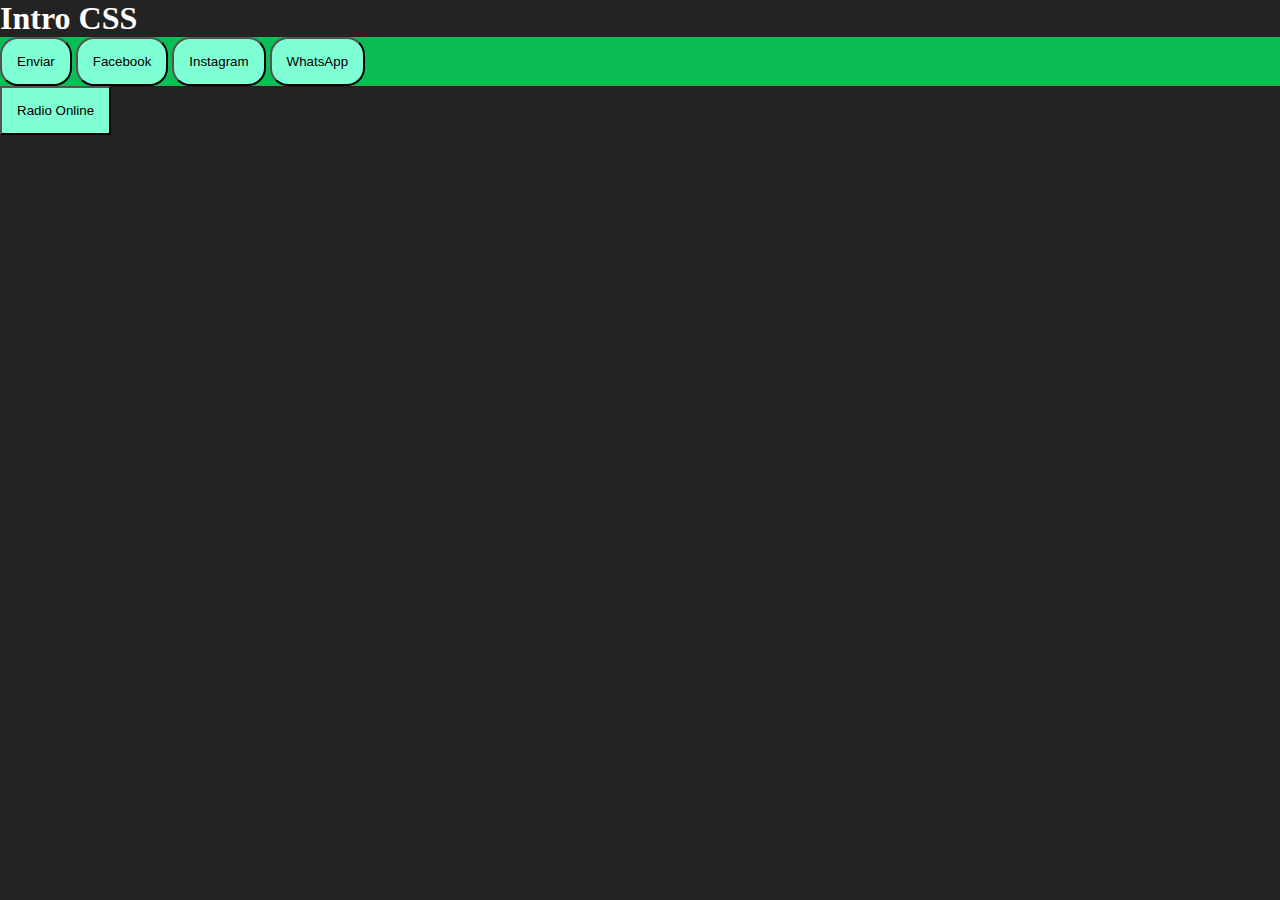
<file: index.html>
<!DOCTYPE html>
<html lang="en">

<head>
    <meta charset="UTF-8">
    <meta name="viewport" content="width=device-width, initial-scale=1.0">
    <link rel="stylesheet" href="style.css">
    <link rel="icon" href="./assets/buscar.png">
    <title>Intro CSS</title>
</head>

<body>
    <h1>Intro CSS</h1>

    <div id="social-icons">
        <button class="btn">Enviar</button>
        <button class="btn">Facebook</button>
        <button class="btn">Instagram</button>
        <button class="btn">WhatsApp</button>
    </div>

    <div>
        <button class="btn">Radio Online</button>
    </div>
</body>

</html>
</file>
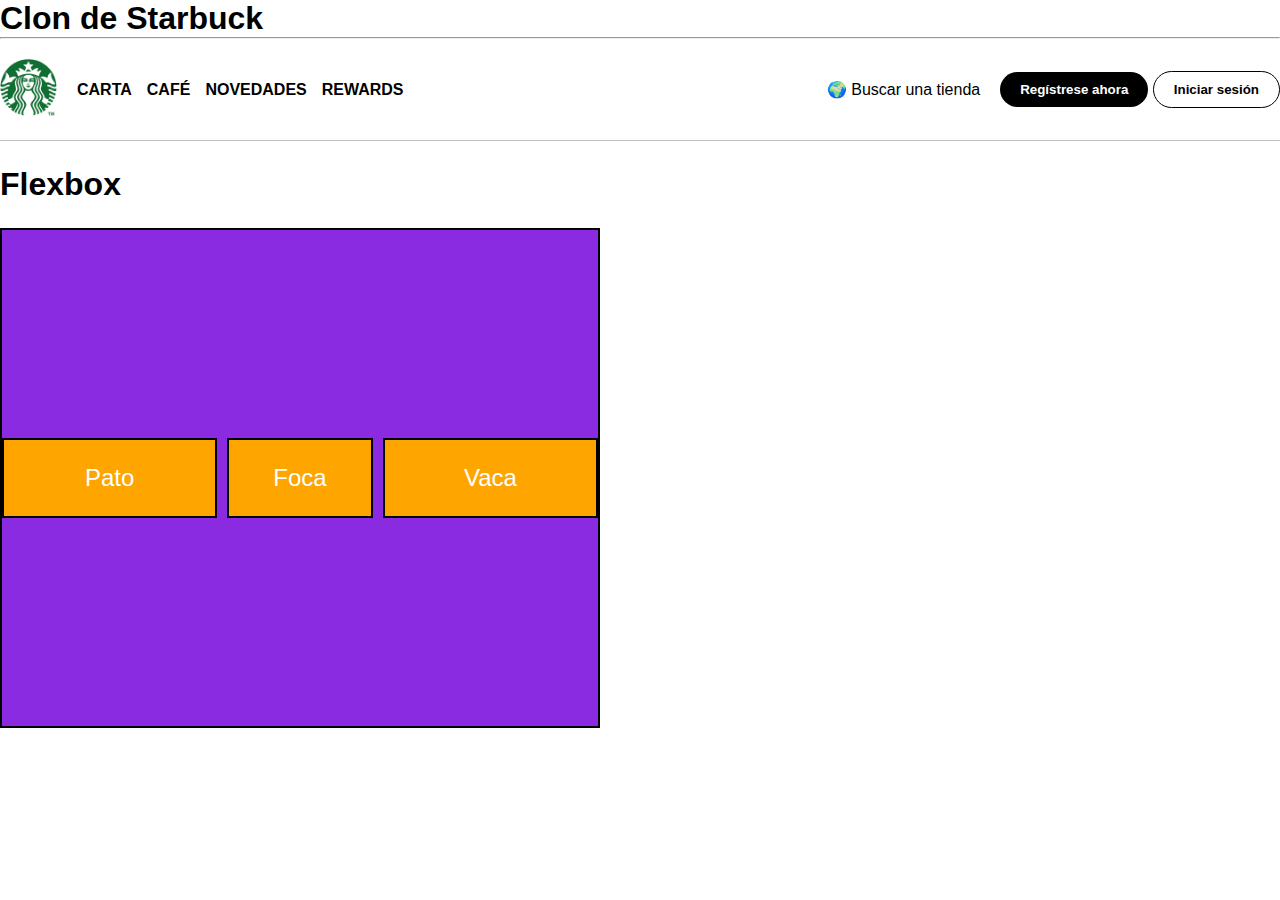
<file: 05-alineacion-con-flexbox/index.html>
<!DOCTYPE html>
<html lang="en">

<head>
    <meta charset="UTF-8">
    <meta name="viewport" content="width=device-width, initial-scale=1.0">
    <title>Document</title>
    <link rel="stylesheet" href="style.css">
</head>

<body>


    <h1>Clon de Starbuck</h1>
    <hr>

    <header>
        <div class="container">
            <div class="header-left">
                <div class="logo">
                    <img src="./assets/logo.webp" alt="" width="57px">
                </div>
                <nav>
                    <a href="...">carta</a>
                    <a href="...">café</a>
                    <a href="...">novedades</a>
                    <a href="...">rewards</a>
                </nav>
            </div>
            <!-- Aquí puede ir un buscador -->
            <div class="header-right">
                <div class="locacion">
                    <a href="">
                        <span>🌍</span>
                        <span>Buscar una tienda</span>
                    </a>

                </div>
                <div class="iniciar">
                    <button class="btn-registro">Regístrese ahora</button>
                    <button class="btn-iniciar">Iniciar sesión</button>
                </div>
            </div>
        </div>

    </header>


    <!-- Conceptos Flexbox -->
    <h1 style="margin: 25px 0">Flexbox</h1>
    <div class="contenedor-flexible">
        <div class="boxy pato">Pato</div>
        <div class="boxy foca">Foca</div>
        <div class="boxy vaca">Vaca</div>
        <!-- <div class="boxy perro">Perro</div> -->
    </div>

</body>

</html>
</file>
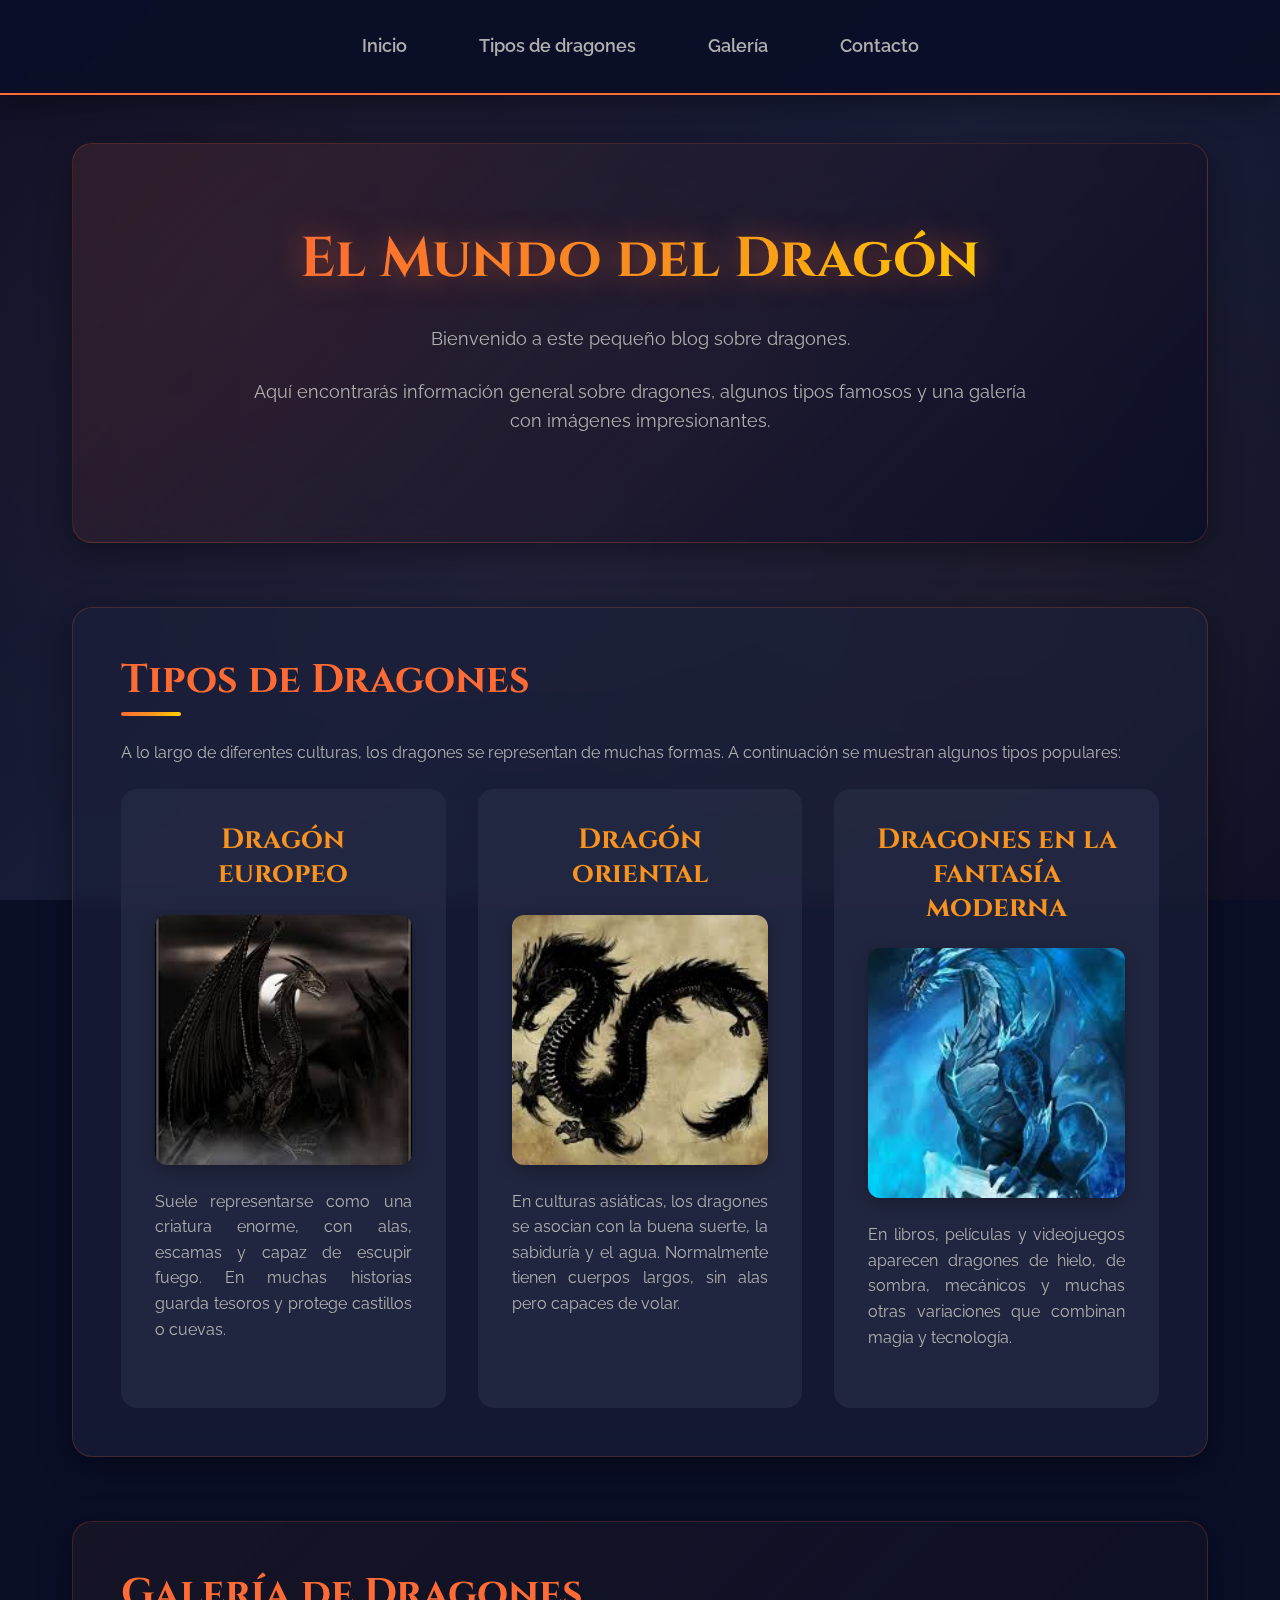
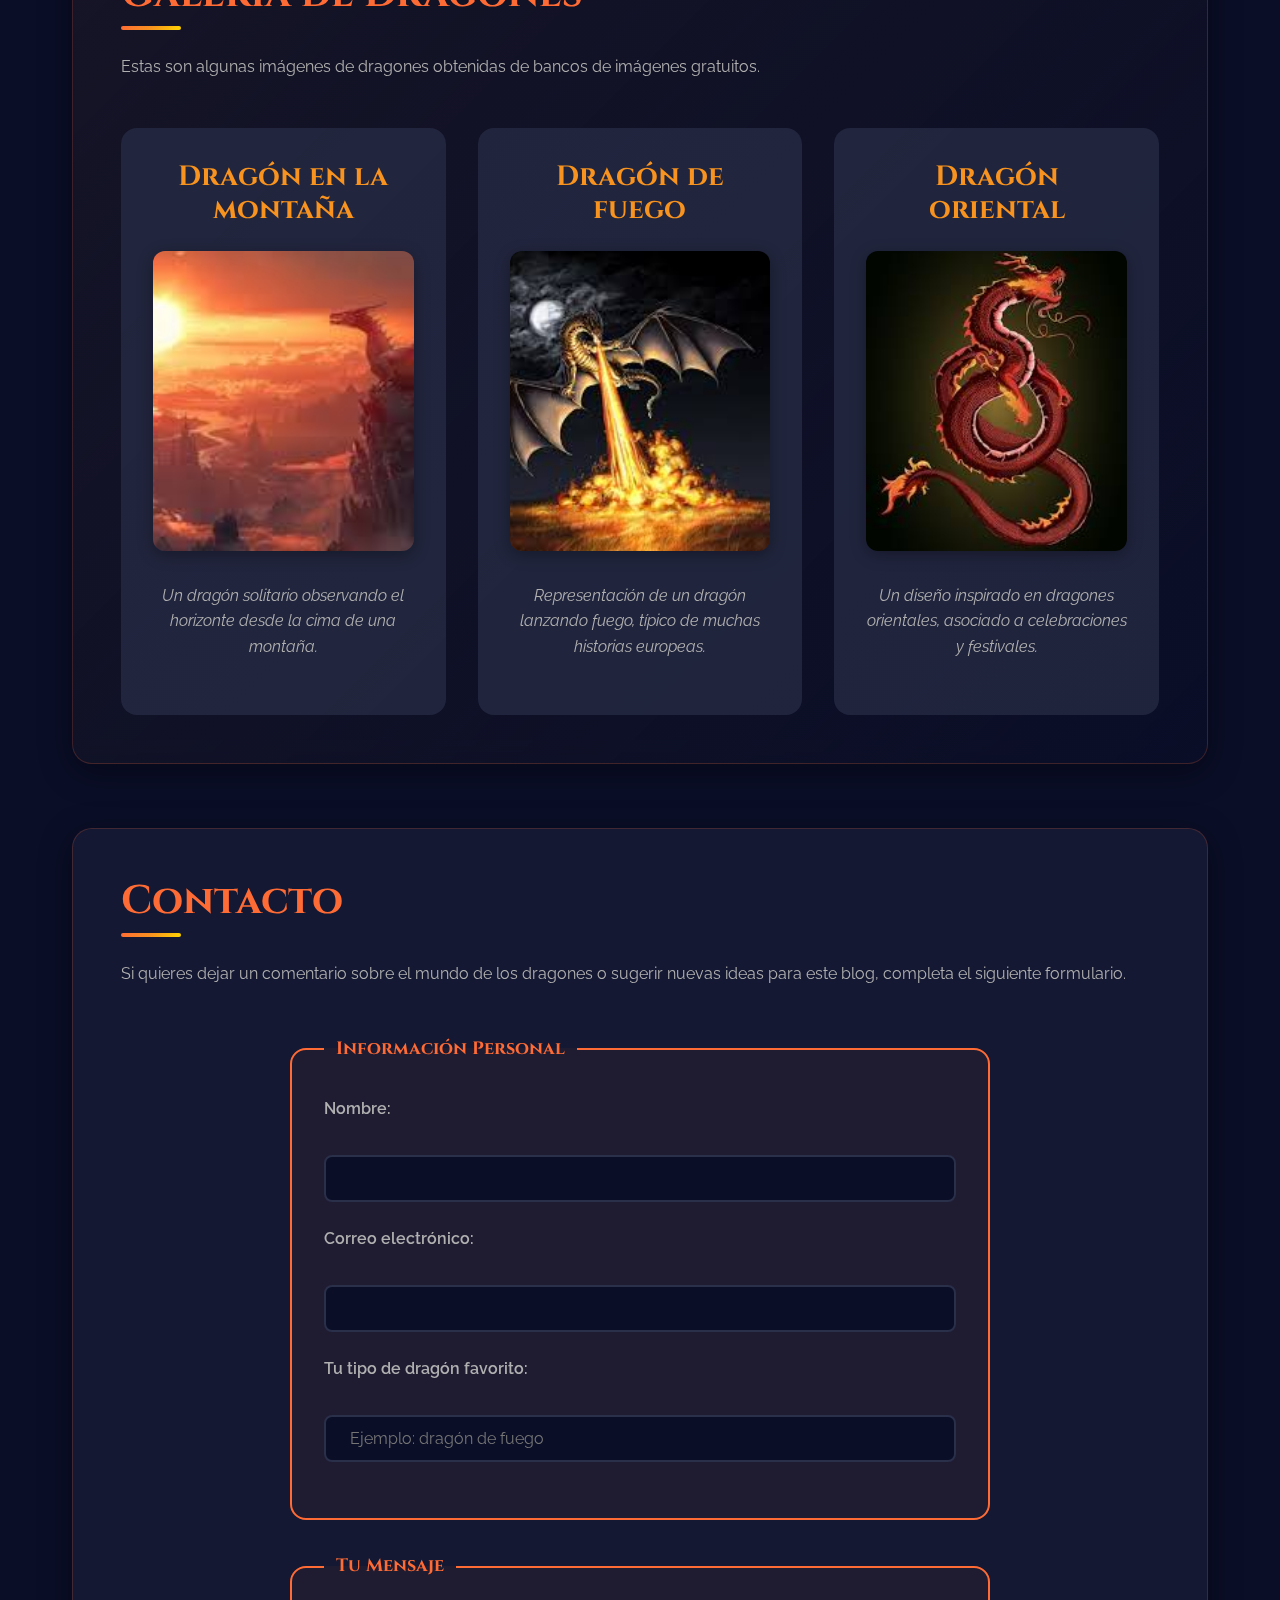
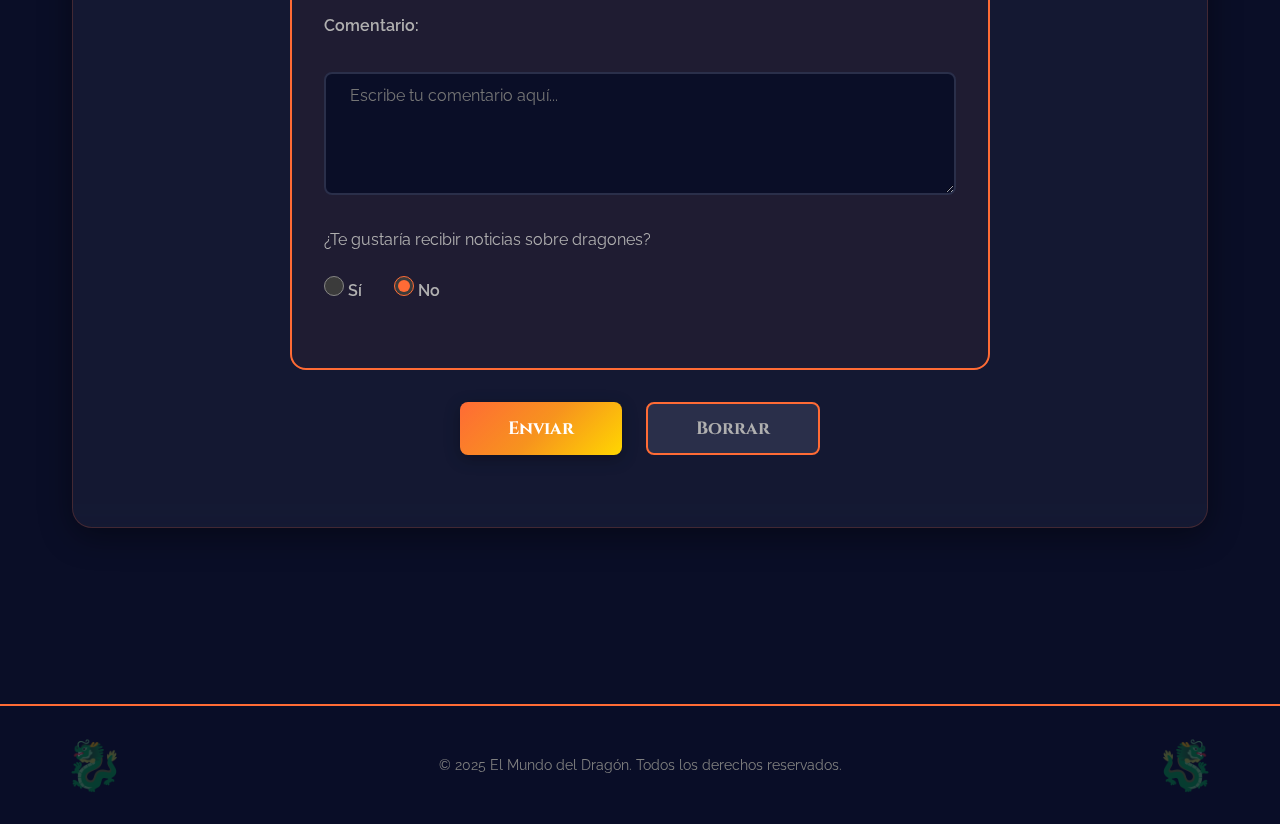
<file: proyecto-final-css/index.html>
<!DOCTYPE html>
<html lang="es">

<head>
    <meta charset="UTF-8">
    <meta name="viewport" content="width=device-width, initial-scale=1.0">
    <meta name="description"
        content="Descubre el fascinante mundo de los dragones: tipos, historia, galería de imágenes y mucho más. Un viaje épico por la mitología de estas criaturas legendarias.">
    <meta name="keywords"
        content="dragones, mitología, fantasía, dragón europeo, dragón oriental, criaturas legendarias">
    <meta name="author" content="El Mundo del Dragón">
    <title>El Mundo del Dragón - Mitología y Fantasía</title>
    <link rel="preconnect" href="https://fonts.googleapis.com">
    <link rel="preconnect" href="https://fonts.gstatic.com" crossorigin>
    <link
        href="https://fonts.googleapis.com/css2?family=Cinzel:wght@400;700;900&family=Raleway:wght@300;400;600;700&display=swap"
        rel="stylesheet">
    <link rel="stylesheet" href="styles.css">
</head>

<body>

    <!-- Navegación principal -->
    <header>
        <nav>
            <a href="#inicio"><span>Inicio</span></a>
            <a href="#tipos"><span>Tipos de dragones</span></a>
            <a href="#galeria"><span>Galería</span></a>
            <a href="#contacto"><span>Contacto</span></a>
        </nav>
    </header>


    <!-- Contenido principal -->
    <main>

        <!-- Sección Inicio -->
        <section id="inicio">
            <h1>El Mundo del Dragón</h1>
            <p>
                Bienvenido a este pequeño blog sobre dragones.
            </p>
            <p>
                Aquí encontrarás información general sobre dragones,
                algunos tipos famosos y una galería con imágenes impresionantes.
            </p>
        </section>


        <!-- Sección Tipos de dragones -->
        <section id="tipos">
            <h2>Tipos de Dragones</h2>
            <p>
                A lo largo de diferentes culturas, los dragones se representan de muchas formas.
                A continuación se muestran algunos tipos populares:
            </p>

            <ul>
                <li>
                    <h3>Dragón europeo</h3>
                    <img src="img/dragonEuropeo.jfif" alt="Dragon Europeo">
                    <p>
                        Suele representarse como una criatura enorme, con alas, escamas y capaz de escupir fuego.
                        En muchas historias guarda tesoros y protege castillos o cuevas.
                    </p>
                </li>
                <li>
                    <h3>Dragón oriental</h3>
                    <img src="img/dragon_oriental.jfif" alt="Dragon Oriental ">
                    <p>
                        En culturas asiáticas, los dragones se asocian con la buena suerte, la sabiduría y el agua.
                        Normalmente tienen cuerpos largos, sin alas pero capaces de volar.
                    </p>
                </li>
                <li>
                    <h3>Dragones en la fantasía moderna</h3>
                    <img src="img/dragonHielo.jfif" alt="Dragon de hielo">
                    <p>
                        En libros, películas y videojuegos aparecen dragones de hielo, de sombra, mecánicos y muchas
                        otras variaciones que combinan magia y tecnología.
                    </p>
                </li>
            </ul>
        </section>

        <!-- Sección Galería con imágenes -->
        <section id="galeria">
            <h2>Galería de Dragones</h2>
            <p>
                Estas son algunas imágenes de dragones obtenidas de bancos de imágenes gratuitos.
            </p>

            <div class="gallery-grid">
                <div class="gallery-item">
                    <h3>Dragón en la montaña</h3>
                    <img src="img/dragonMontaña.jfif" alt="Ilustración de un dragón sobre una montaña">
                    <p>
                        <em>Un dragón solitario observando el horizonte desde la cima de una montaña.</em>
                    </p>
                </div>

                <div class="gallery-item">
                    <h3>Dragón de fuego</h3>
                    <img src="img/dragon_fuego.jfif" alt="Dragón escupiendo fuego">
                    <p>
                        <em>Representación de un dragón lanzando fuego, típico de muchas historias europeas.</em>
                    </p>
                </div>

                <div class="gallery-item">
                    <h3>Dragón oriental</h3>
                    <img src="img/dragon_oriental1.jfif" alt="Dragón oriental en estilo artístico">
                    <p>
                        <em>Un diseño inspirado en dragones orientales, asociado a celebraciones y festivales.</em>
                    </p>
                </div>
            </div>
        </section>

        <!-- Sección Contacto con formulario -->
        <section id="contacto">
            <h2>Contacto</h2>
            <p>
                Si quieres dejar un comentario sobre el mundo de los dragones o sugerir nuevas ideas
                para este blog, completa el siguiente formulario.
            </p>

            <form action="#" method="post">
                <fieldset>
                    <legend>Información Personal</legend>
                    <p>
                        <label for="nombre">Nombre:</label><br>
                        <input type="text" id="nombre" name="nombre" required>
                    </p>

                    <p>
                        <label for="email">Correo electrónico:</label><br>
                        <input type="email" id="email" name="email" required>
                    </p>

                    <p>
                        <label for="tipo-dragon">Tu tipo de dragón favorito:</label><br>
                        <input type="text" id="tipo-dragon" name="tipo-dragon" placeholder="Ejemplo: dragón de fuego">
                    </p>
                </fieldset>

                <fieldset>
                    <legend>Tu Mensaje</legend>
                    <p>
                        <label for="mensaje">Comentario:</label><br>
                        <textarea id="mensaje" name="mensaje" rows="5" cols="40"
                            placeholder="Escribe tu comentario aquí..."></textarea>
                    </p>

                    <p>¿Te gustaría recibir noticias sobre dragones?</p>
                    <p>
                        <label>
                            <input type="radio" name="boletin" value="si"> Sí
                        </label>

                        <label>
                            <input type="radio" name="boletin" value="no" checked> No
                        </label>
                    </p>
                </fieldset>

                <p>
                    <input type="submit" value="Enviar">

                    <input type="reset" value="Borrar">

                </p>
            </form>

        </section>

    </main>

    <!--Footer -->
    <footer>
        <p>&copy; 2025 El Mundo del Dragón. Todos los derechos reservados.</p>
    </footer>


</body>

</html>
</file>
<file: style.css>
/* Selector general, universal */
* {
    margin: 0;
    padding: 0;
}

/* Selector de etiqueta */
body {
    background-color: #232323;
    color: #fff;
}

/* Selector de clase */
.btn {
    background-color: aquamarine;
    padding: 15px;
}

/* Selector de ID */
#social-icons {
    background-color: rgba(0, 255, 106, 0.705);
}

/* Selectores avanzados */
#social-icons .btn {
    border-radius: 18px;
}

/* Pseudoclase */
.btn:hover {
    background-color: rgb(124, 76, 169);
    color: #fff;
}
</file>
<file: 05-alineacion-con-flexbox/style.css>
* {
    margin: 0;
    padding: 0;
    box-sizing: border-box;
    font-family: sans-serif;
}

/* Clon de Starbucks */
header {
    display: flex;
    justify-content: center;
    padding: 20px 0;
    border-bottom: 1px solid #bdbdbd;
}

.container {
    width: 100%;
    display: flex;
    justify-content: space-between;
    max-width: 1300px;
}

.header-left {
    display: flex;
    align-items: center;
    column-gap: 20px;
}

nav {
    display: flex;
    gap: 15px;
}

.header-left nav a {
    text-transform: uppercase;
    text-decoration: none;
    font-weight: bold;
    color: black;
    transition-duration: .8s;
}

.header-left nav a:hover {
    color: #00754a;
}

.header-right {
    display: flex;
    column-gap: 20px;
    align-items: center;
}

.locacion a {
    text-decoration: none;
    color: black;
    transition-duration: .8s;
}

.locacion a:hover {
    color: #00754a;
}

.btn-registro {
    padding: 10px 20px;
    border-radius: 25px;
    border: none;
    background-color: #000;
    color: #fff;
    font-weight: bold;
    cursor: pointer;
}

.btn-iniciar {
    padding: 10px 20px;
    border-radius: 25px;
    border: 1px solid #000;
    background-color: #fff;
    color: #000000;
    font-weight: bold;
    cursor: pointer;
}


/* Práctica conceptos */

.contenedor-flexible {

    display: flex;
    flex-direction: row;
    justify-content: flex-start;
    align-items: center;
    align-content: flex-start;
    flex-wrap: nowrap;
    gap: 10px;

    background-color: blueviolet;
    border: 2px solid black;
    width: 600px;
    height: 500px;
    color: white;
}

.boxy {
    display: flex;
    justify-content: center;
    align-items: center;

    /* width: 50%; */
    height: 80px;
    background-color: orange;
    border: 2px solid black;
    font-size: 1.5rem;
}

.pato {
    align-self: auto;
    width: 50px;
    width: 40%;
}

.foca {
    align-self: auto;
    width: 40%;
    flex-shrink: 4;
}

/* .perro {
  align-self: auto;
  flex-grow: 1;
} */
.vaca {
    align-self: auto;
    width: 40%;
}
</file>
<file: proyecto-final-css/styles.css>
/* s
1. PROPIEDADES BÁSICAS Y RESET
 */

/* Reset básico */
* {
    margin: 0;
    padding: 0;
    box-sizing: border-box;
}

/* 
2. HERENCIA EN CSS
 */

/* Configuración base - Las propiedades se heredan en cascada */
html {
    font-size: 16px;
    scroll-behavior: smooth;
}

/* HERENCIA: body define propiedades que se heredan a todos los elementos hijos */
body {
    font-family: 'Raleway', sans-serif;
    color: #e0e0e0;
    background: #0a0e27;
    line-height: 1.6;
    overflow-x: hidden;
    position: relative;
}

/* Fondo animado con position y z-index */
body::before {
    content: '';
    position: fixed;
    top: 0;
    left: 0;
    width: 100%;
    height: 100%;
    background: linear-gradient(135deg, #0a0e27 0%, #1a1f3a 50%, #0a0e27 100%);
    z-index: -2;
}

body::after {
    content: '';
    position: fixed;
    top: 0;
    left: 0;
    width: 100%;
    height: 100%;
    background-image:
        radial-gradient(circle at 20% 30%, rgba(255, 107, 53, 0.1) 0%, transparent 50%),
        radial-gradient(circle at 80% 70%, rgba(247, 147, 30, 0.1) 0%, transparent 50%);
    z-index: -1;
    opacity: 0.6;
}

/* HERENCIA: Todos los encabezados heredan la fuente principal */
h1,
h2,
h3,
h4,
h5,
h6 {
    font-family: 'Cinzel', serif;
    font-weight: 700;
    line-height: 1.2;
    margin-bottom: 1.5rem;
    color: #e0e0e0;
}

h1 {
    font-size: 3.5rem;
    background: linear-gradient(135deg, #ff6b35 0%, #f7931e 50%, #ffd700 100%);
    -webkit-background-clip: text;
    -webkit-text-fill-color: transparent;
    background-clip: text;
    text-shadow: 0 0 30px rgba(255, 107, 53, 0.5);
    transition: filter 0.3s ease;
}

h1:hover {
    filter: brightness(1.3);
}

h2 {
    font-size: 2.5rem;
    color: #ff6b35;
    position: relative;
    padding-bottom: 0.75rem;
}

h2::after {
    content: '';
    position: absolute;
    bottom: 0;
    left: 0;
    width: 60px;
    height: 4px;
    background: linear-gradient(135deg, #ff6b35 0%, #f7931e 50%, #ffd700 100%);
    border-radius: 4px;
}

h3 {
    font-size: 1.75rem;
    color: #f7931e;
}

p {
    margin-bottom: 1.5rem;
    color: #b0b0b0;
}

/* 
3. NAVBAR CON FLEXBOX (STICKY POSITION)
*/

header {
    position: sticky;
    top: 0;
    width: 100%;
    background: rgba(10, 14, 39, 0.95);
    backdrop-filter: blur(10px);
    box-shadow: 0 8px 32px rgba(0, 0, 0, 0.4);
    z-index: 1000;
    border-bottom: 2px solid #ff6b35;
}

nav {
    /* FLEXBOX: Alineación horizontal centrada */
    display: flex;
    justify-content: center;
    align-items: center;
    gap: 1.5rem;
    padding: 1.5rem 2rem;
    /* FLEXBOX: Alineación multilínea con wrap */
    flex-wrap: wrap;
    max-width: 1200px;
    margin: 0 auto;
}

nav a {
    color: #b0b0b0;
    text-decoration: none;
    font-weight: 600;
    font-size: 1.125rem;
    padding: 0.5rem 1.5rem;
    border-radius: 8px;
    transition: all 0.3s ease;
    position: relative;
    overflow: hidden;
}

nav a::before {
    content: '';
    position: absolute;
    top: 0;
    left: -100%;
    width: 100%;
    height: 100%;
    background: linear-gradient(135deg, #ff6b35 0%, #f7931e 50%, #ffd700 100%);
    z-index: -1;
    transition: left 0.3s ease;
}

nav a:hover {
    color: #ffffff;
    transform: translateY(-2px);
    box-shadow: 0 0 20px rgba(255, 107, 53, 0.6);
}

nav a:hover::before {
    left: 0;
}

nav a span {
    position: relative;
    z-index: 1;
}

/* 
   4. MAIN CONTENT CON POSITION RELATIVE
 */

main {
    position: relative;
    z-index: 1;
    max-width: 1200px;
    margin: 0 auto;
    padding: 3rem 2rem;
}

section {
    margin-bottom: 4rem;
    padding: 3rem;
    background: rgba(26, 31, 58, 0.6);
    border-radius: 20px;
    backdrop-filter: blur(10px);
    border: 1px solid rgba(255, 107, 53, 0.2);
    box-shadow: 0 8px 32px rgba(0, 0, 0, 0.4);
    position: relative;
    overflow: hidden;
    transition: transform 0.3s ease;
}

section::before {
    content: '';
    position: absolute;
    top: -50%;
    right: -50%;
    width: 200%;
    height: 200%;
    background: radial-gradient(circle, rgba(255, 107, 53, 0.1) 0%, transparent 70%);
    opacity: 0;
    transition: opacity 0.5s ease;
    z-index: -1;
}

section:hover {
    transform: translateY(-5px);
    box-shadow: 0 12px 48px rgba(255, 107, 53, 0.3);
}

section:hover::before {
    opacity: 1;
}

/* 
   5. SECCIÓN INICIO - FLEXBOX CENTRADO
 */

#inicio {
    /* FLEXBOX: Centrar contenido vertical y horizontalmente */
    display: flex;
    flex-direction: column;
    justify-content: center;
    align-items: center;
    text-align: center;
    min-height: 400px;
    background: linear-gradient(135deg, rgba(255, 107, 53, 0.1) 0%, rgba(10, 14, 39, 0.9) 100%);
}

#inicio h1 {
    margin-bottom: 2rem;
}

#inicio p {
    font-size: 1.125rem;
    max-width: 800px;
}

/* 
   6. TIPOS DE DRAGONES - FLEXBOX MULTILÍNEA
 */

#tipos ul {
    list-style: none;
    /* FLEXBOX: Wrap para múltiples líneas */
    display: flex;
    flex-wrap: wrap;
    gap: 2rem;
    justify-content: center;
}

#tipos li {
    /* FLEXBOX: Cards con flex-grow y flex-basis */
    display: flex;
    flex-direction: column;
    flex: 1 1 300px;
    max-width: 400px;
    background: rgba(38, 43, 68, 0.8);
    border-radius: 16px;
    padding: 2rem;
    border: 2px solid transparent;
    transition: all 0.3s ease;
    position: relative;
    overflow: hidden;
}

#tipos li::before {
    content: '';
    position: absolute;
    top: 0;
    left: 0;
    width: 100%;
    height: 4px;
    background: linear-gradient(135deg, #ff6b35 0%, #f7931e 50%, #ffd700 100%);
    transform: scaleX(0);
    transition: transform 0.3s ease;
}

#tipos li:hover {
    border-color: #ff6b35;
    transform: scale(1.05);
    box-shadow: 0 0 20px rgba(255, 107, 53, 0.6);
}

#tipos li:hover::before {
    transform: scaleX(1);
}

#tipos li h3 {
    margin-bottom: 1.5rem;
    text-align: center;
}

#tipos li img {
    width: 100%;
    height: 250px;
    object-fit: cover;
    border-radius: 12px;
    margin-bottom: 1.5rem;
    transition: transform 0.3s ease;
    box-shadow: 0 4px 16px rgba(0, 0, 0, 0.3);
}

#tipos li:hover img {
    transform: scale(1.1);
}

#tipos li p {
    /* FLEXBOX: flex-grow para ocupar espacio disponible */
    flex-grow: 1;
    text-align: justify;
}

/* 
   7. GALERÍA - CSS GRID CON AUTO-FIT Y MINMAX
 */

#galeria {
    background: linear-gradient(135deg, rgba(247, 147, 30, 0.05) 0%, rgba(10, 14, 39, 0.9) 100%);
}

.gallery-grid {
    /* CSS GRID: Plantillas dinámicas con auto-fit y minmax */
    display: grid;
    grid-template-columns: repeat(auto-fit, minmax(300px, 1fr));
    gap: 2rem;
    margin-top: 3rem;
}

.gallery-item {
    background: rgba(38, 43, 68, 0.8);
    border-radius: 16px;
    padding: 2rem;
    transition: all 0.3s ease;
    position: relative;
    overflow: hidden;
}

.gallery-item::after {
    content: '';
    position: absolute;
    top: 0;
    left: 0;
    width: 100%;
    height: 100%;
    background: linear-gradient(135deg, #ff6b35 0%, #f7931e 50%, #ffd700 100%);
    opacity: 0;
    transition: opacity 0.3s ease;
    z-index: -1;
}

.gallery-item:hover {
    transform: translateY(-10px) rotate(1deg);
    box-shadow: 0 12px 48px rgba(255, 107, 53, 0.4);
}

.gallery-item:hover::after {
    opacity: 0.1;
}

.gallery-item h3 {
    position: relative;
    z-index: 1;
    text-align: center;
    margin-bottom: 1.5rem;
}

.gallery-item img {
    width: 100%;
    height: 300px;
    object-fit: cover;
    border-radius: 12px;
    margin-bottom: 1.5rem;
    box-shadow: 0 4px 16px rgba(0, 0, 0, 0.3);
    transition: transform 0.5s ease;
    position: relative;
    z-index: 1;
}

.gallery-item:hover img {
    transform: scale(1.15);
}

.gallery-item p {
    position: relative;
    z-index: 1;
    text-align: center;
    font-style: italic;
}

/* 
   8. FORMULARIO DE CONTACTO - FLEXBOX
 */

#contacto form {
    max-width: 700px;
    margin: 3rem auto 0;
}

fieldset {
    border: 2px solid #ff6b35;
    border-radius: 16px;
    padding: 2rem;
    margin-bottom: 2rem;
    background: rgba(255, 107, 53, 0.05);
}

legend {
    color: #ff6b35;
    font-family: 'Cinzel', serif;
    font-size: 1.125rem;
    font-weight: 700;
    padding: 0 0.75rem;
}

label {
    color: #b0b0b0;
    font-weight: 600;
    display: block;
    margin-bottom: 0.5rem;
}

input[type="text"],
input[type="email"],
textarea {
    width: 100%;
    padding: 0.75rem 1.5rem;
    border: 2px solid #2a2f4a;
    border-radius: 8px;
    background: #0a0e27;
    color: #e0e0e0;
    font-family: 'Raleway', sans-serif;
    font-size: 1rem;
    transition: all 0.3s ease;
}

input[type="text"]:focus,
input[type="email"]:focus,
textarea:focus {
    outline: none;
    border-color: #ff6b35;
    box-shadow: 0 0 0 3px rgba(255, 107, 53, 0.2);
}

textarea {
    resize: vertical;
    min-height: 120px;
}

/* FLEXBOX: Radio buttons alineados horizontalmente */
#contacto fieldset:nth-of-type(2) p:last-of-type {
    display: flex;
    gap: 2rem;
    align-items: center;
}

input[type="radio"] {
    accent-color: #ff6b35;
    width: 20px;
    height: 20px;
    cursor: pointer;
}

/* FLEXBOX: Botones centrados horizontalmente */
form>p:last-child {
    display: flex;
    gap: 1.5rem;
    justify-content: center;
    margin-top: 2rem;
}

input[type="submit"],
input[type="reset"] {
    padding: 0.75rem 3rem;
    border: none;
    border-radius: 8px;
    font-family: 'Cinzel', serif;
    font-size: 1.125rem;
    font-weight: 700;
    cursor: pointer;
    transition: all 0.3s ease;
    position: relative;
    overflow: hidden;
}

input[type="submit"] {
    background: linear-gradient(135deg, #ff6b35 0%, #f7931e 50%, #ffd700 100%);
    color: #ffffff;
    box-shadow: 0 4px 16px rgba(0, 0, 0, 0.3);
}

input[type="submit"]:hover {
    transform: translateY(-3px);
    box-shadow: 0 12px 48px rgba(255, 107, 53, 0.4);
}

input[type="reset"] {
    background: #2a2f4a;
    color: #b0b0b0;
    border: 2px solid #ff6b35;
}

input[type="reset"]:hover {
    background: #38406a;
    color: #e0e0e0;
    transform: translateY(-3px);
}

/* 
   9. FOOTER CON FLEXBOX
 */

footer {
    background: rgba(10, 14, 39, 0.95);
    border-top: 2px solid #ff6b35;
    padding: 3rem 2rem;
    margin-top: 4rem;
    position: relative;
    z-index: 1;
}

footer>* {
    /* FLEXBOX: Centrar contenido del footer */
    display: flex;
    flex-direction: column;
    align-items: center;
    justify-content: center;
    text-align: center;
    gap: 0.75rem;
}

footer p {
    color: #808080;
    font-size: 0.875rem;
    margin: 0;
}

/* Decoración del footer con position absolute */
footer::before {
    content: '🐉';
    position: absolute;
    top: 50%;
    left: 5%;
    transform: translateY(-50%);
    font-size: 3rem;
    opacity: 0.3;
}

footer::after {
    content: '🐉';
    position: absolute;
    top: 50%;
    right: 5%;
    transform: translateY(-50%) scaleX(-1);
    font-size: 3rem;
    opacity: 0.3;
}

/* 
   10. POSITION Y Z-INDEX - ELEMENTOS DECORATIVOS
 */

/* Separadores decorativos con position */
hr {
    border: none;
    height: 2px;
    background: linear-gradient(135deg, #ff6b35 0%, #f7931e 50%, #ffd700 100%);
    margin: 3rem 0;
    border-radius: 4px;
    position: relative;
    overflow: visible;
}

hr::before {
    content: '⚔️';
    position: absolute;
    top: 50%;
    left: 50%;
    transform: translate(-50%, -50%);
    background: #0a0e27;
    padding: 0 1.5rem;
    font-size: 1.75rem;
}

/*
   11. MEDIA QUERIES - DISEÑO RESPONSIVO
 */

/* Tablets y pantallas medianas (max-width: 768px) */
@media screen and (max-width: 768px) {
    h1 {
        font-size: 2.5rem;
    }

    h2 {
        font-size: 2rem;
    }

    h3 {
        font-size: 1.5rem;
    }

    nav {
        flex-direction: column;
        gap: 0.75rem;
    }

    nav a {
        width: 100%;
        text-align: center;
    }

    main {
        padding: 2rem 1.5rem;
    }

    section {
        padding: 2rem;
    }

    #inicio {
        min-height: 300px;
    }

    #tipos ul {
        flex-direction: column;
    }

    #tipos li {
        max-width: 100%;
    }

    .gallery-grid {
        grid-template-columns: 1fr;
    }

    footer::before,
    footer::after {
        display: none;
    }
}

/* Móviles (max-width: 480px) */
@media screen and (max-width: 480px) {
    h1 {
        font-size: 2rem;
    }

    h2 {
        font-size: 1.75rem;
    }

    h3 {
        font-size: 1.25rem;
    }

    section {
        padding: 1.5rem;
        margin-bottom: 2rem;
    }

    #tipos li img,
    .gallery-item img {
        height: 200px;
    }

    form>p:last-child {
        flex-direction: column;
    }

    input[type="submit"],
    input[type="reset"] {
        width: 100%;
    }
}

/* Pantallas grandes (min-width: 1400px) */
@media screen and (min-width: 1400px) {
    h1 {
        font-size: 4rem;
    }

    h2 {
        font-size: 3rem;
    }

    main {
        max-width: 1400px;
    }

    .gallery-grid {
        grid-template-columns: repeat(3, 1fr);
    }
}

/* Media Query para preferencias del sistema - modo oscuro */
@media (prefers-color-scheme: light) {
    body {
        /* Mantener tema oscuro incluso en modo claro del sistema */
        color-scheme: dark;
    }
}

/* Media Query para reducción de movimiento - Accesibilidad */
@media (prefers-reduced-motion: reduce) {

    *,
    *::before,
    *::after {
        animation-duration: 0.01ms !important;
        animation-iteration-count: 1 !important;
        transition-duration: 0.01ms !important;
    }
}

/* ============================================
   12. SCROLL PERSONALIZADO
============================================ */

::-webkit-scrollbar {
    width: 12px;
}

::-webkit-scrollbar-track {
    background: #0a0e27;
    border-left: 1px solid #2a2f4a;
}

::-webkit-scrollbar-thumb {
    background: linear-gradient(135deg, #ff6b35 0%, #f7931e 50%, #ffd700 100%);
    border-radius: 8px;
}

::-webkit-scrollbar-thumb:hover {
    background: #ff5722;
}

/* 
   13. SELECCIÓN DE TEXTO PERSONALIZADA
*/

::selection {
    background: #ff6b35;
    color: #ffffff;
}

::-moz-selection {
    background: #ff6b35;
    color: #ffffff;
}

/* 
   14. UTILIDADES FLEXBOX Y GRID
*/

/* Centrado con Flexbox */
.flex-center {
    display: flex;
    justify-content: center;
    align-items: center;
}

/* Espaciado entre elementos */
.flex-between {
    display: flex;
    justify-content: space-between;
    align-items: center;
}

/* Columna con Flexbox */
.flex-column {
    display: flex;
    flex-direction: column;
}

/* Grid responsivo con auto-fit */
.grid-auto {
    display: grid;
    grid-template-columns: repeat(auto-fit, minmax(250px, 1fr));
    gap: 1.5rem;
}

/* 
   15. POSITION UTILITIES
 */

.relative {
    position: relative;
}

.absolute {
    position: absolute;
}

.fixed {
    position: fixed;
}

.sticky {
    position: sticky;
}
</file>
